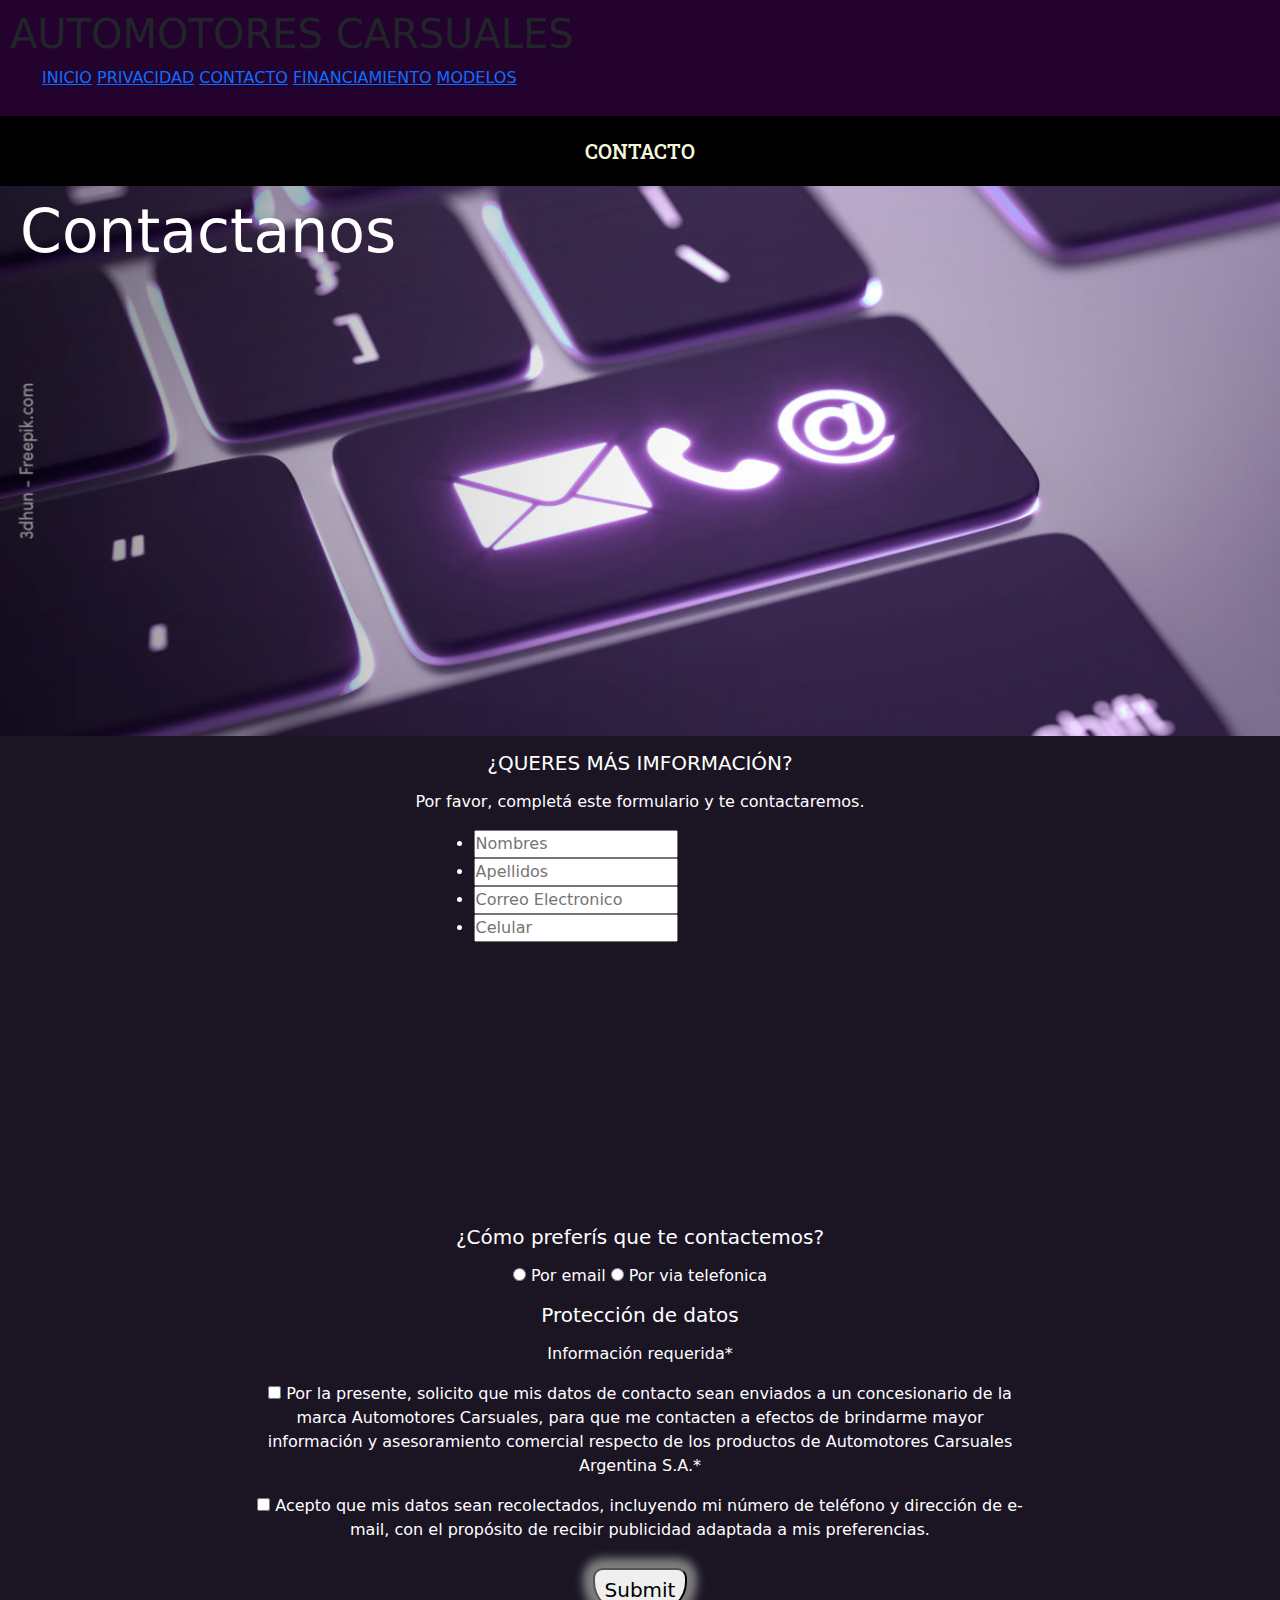
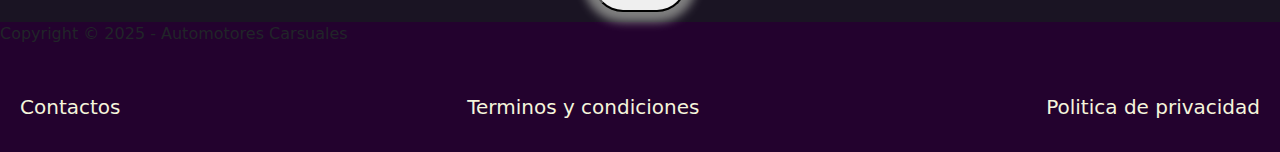
<file: page/contactos.html>
<!DOCTYPE html>
<html lang="en">
<head>
    <meta charset="UTF-8">
    <meta name="viewport" content="width=device-width, initial-scale=1.0">
    <!-- Fuentes -->
    <link rel="preconnect" href="https://fonts.googleapis.com">
    <link rel="preconnect" href="https://fonts.gstatic.com" crossorigin>
    <link href="https://fonts.googleapis.com/css2?family=Roboto+Slab:wght@100..900&display=swap" rel="stylesheet">
    <link rel="preconnect" href="https://fonts.googleapis.com">
    <link rel="preconnect" href="https://fonts.gstatic.com" crossorigin>
    <link href="https://fonts.googleapis.com/css2?family=Montserrat:ital,wght@0,100..900;1,100..900&display=swap" rel="stylesheet">
    <!-- bootstrap -->
    <link href="https://cdn.jsdelivr.net/npm/bootstrap@5.3.3/dist/css/bootstrap.min.css" rel="stylesheet" integrity="sha384-QWTKZyjpPEjISv5WaRU9OFeRpok6YctnYmDr5pNlyT2bRjXh0JMhjY6hW+ALEwIH" crossorigin="anonymous">
    <!-- ------------ -->
    <link rel="stylesheet" href="../css/stilos.css">
    <title>Automotores Carsuales</title>
</head>
<body class="bodyContactos">
    <header>
        <nav class="navBarra">
            <div>
                <h1>
                    AUTOMOTORES CARSUALES
                </h1>
                <ul>
                    <a href="../index.html">INICIO</a>
                    <a href="privacidad.html">PRIVACIDAD</a>
                    <a href="contactos.html">CONTACTO</a>
                    <a href="financiamiento.html">FINANCIAMIENTO</a>
                    <a href="modelos.html">MODELOS</a>
                </ul>
            </div>
        </nav>
            <p class="frase fw-semibold">
                CONTACTO
            </p>
    </header>
    <main class="mainContactos">
        <div class="contactanos">
            <p>Contactanos</p>
        </div>
    </main>
    <section class="sectionContactos">
        <form class="formcontacto">
            <div class="divUno">
                <h2>
                    ¿QUERES MÁS IMFORMACIÓN?
                </h2>
                <p>
                    Por favor, completá este formulario y te contactaremos.
                </p>
            </div>
            <div class="formulario">
                <ul>
                    <li>
                        <input type="text" id="nombres" placeholder="Nombres" required>
                    </li>
                    <li>
                        <input type="text" id="apellidos" placeholder="Apellidos" required>
                    </li>
                    <li>
                        <input type="email" id="email" placeholder="Correo Electronico" required>
                    </li>
                    <li>
                        <input type="tel" id="celular" placeholder="Celular" pattern="[0-9]{10}" title="Por favor inserte su numero de telefono" required>
                    </li>
                </ul>
            </div>
            <div class="divDos">
                <h2>
                    ¿Cómo preferís que te contactemos?
                </h2>
                <input type="radio" name="tilde" required>
                <label for="porEmail">Por email</label>
                <input type="radio" name="tilde" required>
                <label for="porCelular">Por via telefonica</label>
            </div>
            <div class="divTres">
                <h2>
                    Protección de datos
                </h2>
                <p>
                    Información requerida*
                </p>
                <p> 
                    <input type="checkbox" for "textoH2" required>
                    Por la presente, solicito que mis datos de contacto sean enviados a un concesionario de la marca Automotores Carsuales, para que me contacten a efectos de brindarme mayor información y asesoramiento comercial respecto de los productos de Automotores Carsuales Argentina S.A.*
                </p>
                <p> 
                    <input type="checkbox" for "textoH2" required>
                    Acepto que mis datos sean recolectados, incluyendo mi número de teléfono y dirección de e-mail, con el propósito de recibir publicidad adaptada a mis preferencias.  
                </p>
                <input type="submit" class="botonEnviar">
            </div>
        </form>
    </section>
    <footer>
        <p>
            Copyright © 2025 - Automotores Carsuales
        </p>
        <div>
            <ul>
                <li>
                    <a href="contactos.html">Contactos</a>
                </li>
                <li>
                    <a href="">Terminos y condiciones</a>
                </li>
                <li>
                    <a href="privacidad.html">Politica de privacidad</a>
                </li>
            </ul>
        </div>
    </footer>
    <script src="https://cdn.jsdelivr.net/npm/bootstrap@5.3.3/dist/js/bootstrap.bundle.min.js" integrity="sha384-YvpcrYf0tY3lHB60NNkmXc5s9fDVZLESaAA55NDzOxhy9GkcIdslK1eN7N6jIeHz" crossorigin="anonymous"></script>
</body>
</html>
</file>
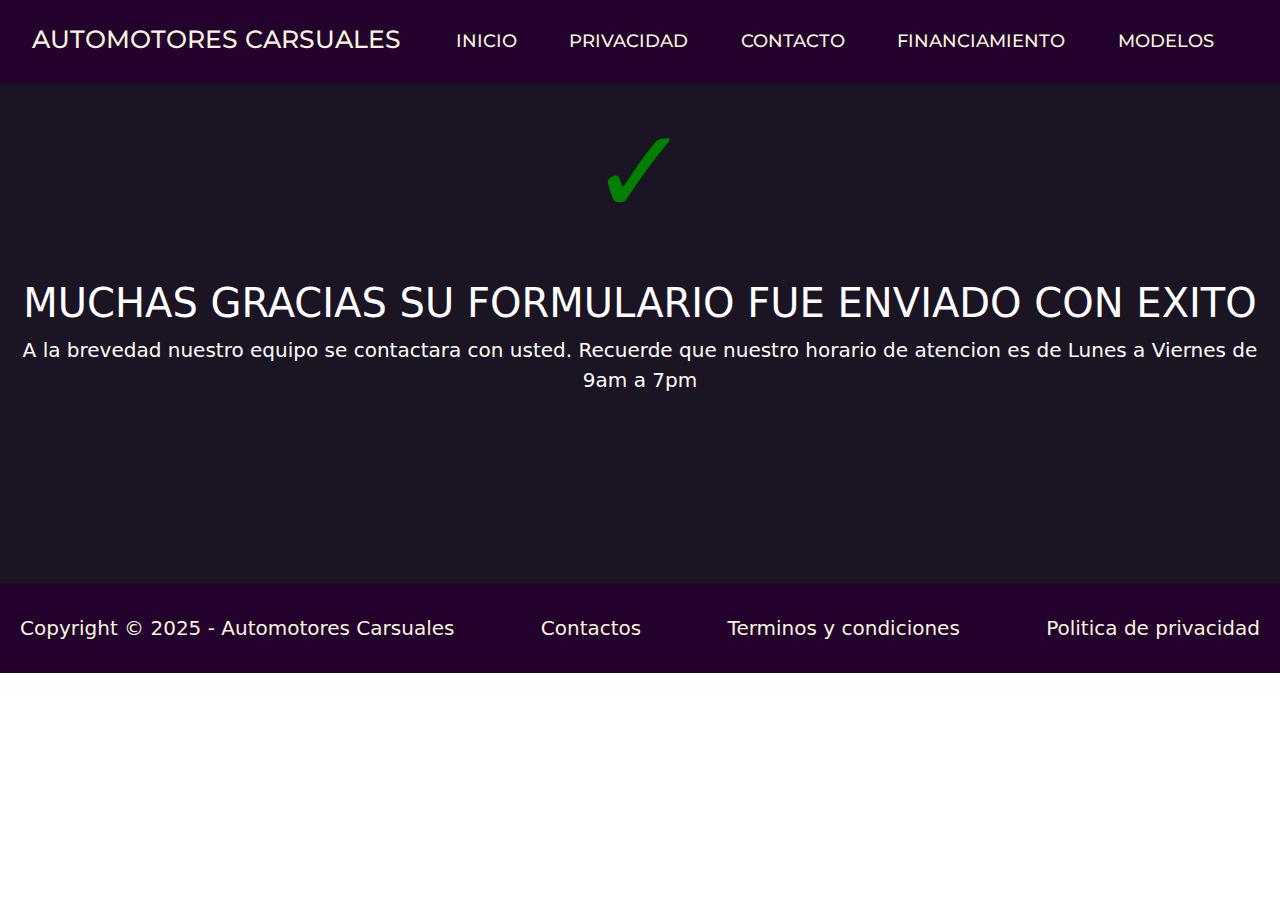
<file: page/enviar.html>
<!DOCTYPE html>
<html lang="en">
<head>
    <meta charset="UTF-8">
    <meta name="viewport" content="width=device-width, initial-scale=1.0">
    <!-- Fuentes -->
    <link rel="preconnect" href="https://fonts.googleapis.com">
    <link rel="preconnect" href="https://fonts.gstatic.com" crossorigin>
    <link href="https://fonts.googleapis.com/css2?family=Roboto+Slab:wght@100..900&display=swap" rel="stylesheet">
    <link rel="preconnect" href="https://fonts.googleapis.com">
    <link rel="preconnect" href="https://fonts.gstatic.com" crossorigin>
    <link href="https://fonts.googleapis.com/css2?family=Montserrat:ital,wght@0,100..900;1,100..900&display=swap" rel="stylesheet">
    <!-- bootstrap -->
    <link href="https://cdn.jsdelivr.net/npm/bootstrap@5.3.3/dist/css/bootstrap.min.css" rel="stylesheet" integrity="sha384-QWTKZyjpPEjISv5WaRU9OFeRpok6YctnYmDr5pNlyT2bRjXh0JMhjY6hW+ALEwIH" crossorigin="anonymous">
    <!-- ------------ -->
    <link rel="stylesheet" href="https://cdnjs.cloudflare.com/ajax/libs/animate.css/4.1.1/animate.min.css"/>
    <!-- css -->
    <link rel="stylesheet" href="../css/stilos.css">
    <title>Automotores Carsuales</title>
</head>
<body class="bodyEnviar">
    <header>
        <nav class="navBarra navbar navbar-expand-lg">
            <div class="container-fluid">
                <div>
                    <h1 class="animate__animated animate__backInLeft">
                        <a class="navbar-brand text-center" href="../index.html">AUTOMOTORES CARSUALES</a>
                    </h1>
                </div>
                <button class="navbar-toggler" type="button" data-bs-toggle="collapse" data-bs-target="#navbarSupportedContent" aria-controls="navbarSupportedContent" aria-expanded="false" aria-label="Toggle navigation">
                <span class="navbar-toggler-icon"></span>
                </button>
                <div class="collapse navbar-collapse" id="navbarSupportedContent">
                    <ul class="navbar-nav col">
                        <li class="nav-item">
                            <a class="nav-link" href="../index.html">INICIO</a>
                        </li>
                        <li class="nav-item">
                            <a class="nav-link" href="privacidad.html">PRIVACIDAD</a>
                        </li>
                        <li class="nav-item">
                            <a class="nav-link" href="contactos.html">CONTACTO</a>
                        </li>
                        <li class="nav-item">
                            <a class="nav-link" href="financiamiento.html">FINANCIAMIENTO</a>
                        </li>
                        <li class="nav-item">    
                            <a class="nav-link" href="modelos.html">MODELOS</a>
                        </li>
                    </ul>
                </div>
            </div>
        </nav>
    </header>
    <main class="mainEnviar">
            <p class="check">
                ✓
            </p>
            <div>
                <h1>
                    MUCHAS GRACIAS SU FORMULARIO FUE ENVIADO CON EXITO
                </h1>
                <p>
                    A la brevedad nuestro equipo se contactara con usted. Recuerde que nuestro horario de atencion es de Lunes a Viernes de 9am a 7pm
                </p>
            </div>
    </main>
<footer>
    <div>
        <ul>
            <li>
                <p>Copyright © 2025 - Automotores Carsuales</p>
            </li>
            <li>
                <a href="contactos.html">Contactos</a>
            </li>
            <li>
                <a href="">Terminos y condiciones</a>
            </li>
            <li>
                <a href="privacidad.html">Politica de privacidad</a>
            </li>
        </ul>
    </div>
</footer>
<script src="https://cdn.jsdelivr.net/npm/bootstrap@5.3.3/dist/js/bootstrap.bundle.min.js" integrity="sha384-YvpcrYf0tY3lHB60NNkmXc5s9fDVZLESaAA55NDzOxhy9GkcIdslK1eN7N6jIeHz" crossorigin="anonymous"></script>
</body>
</html>
</file>
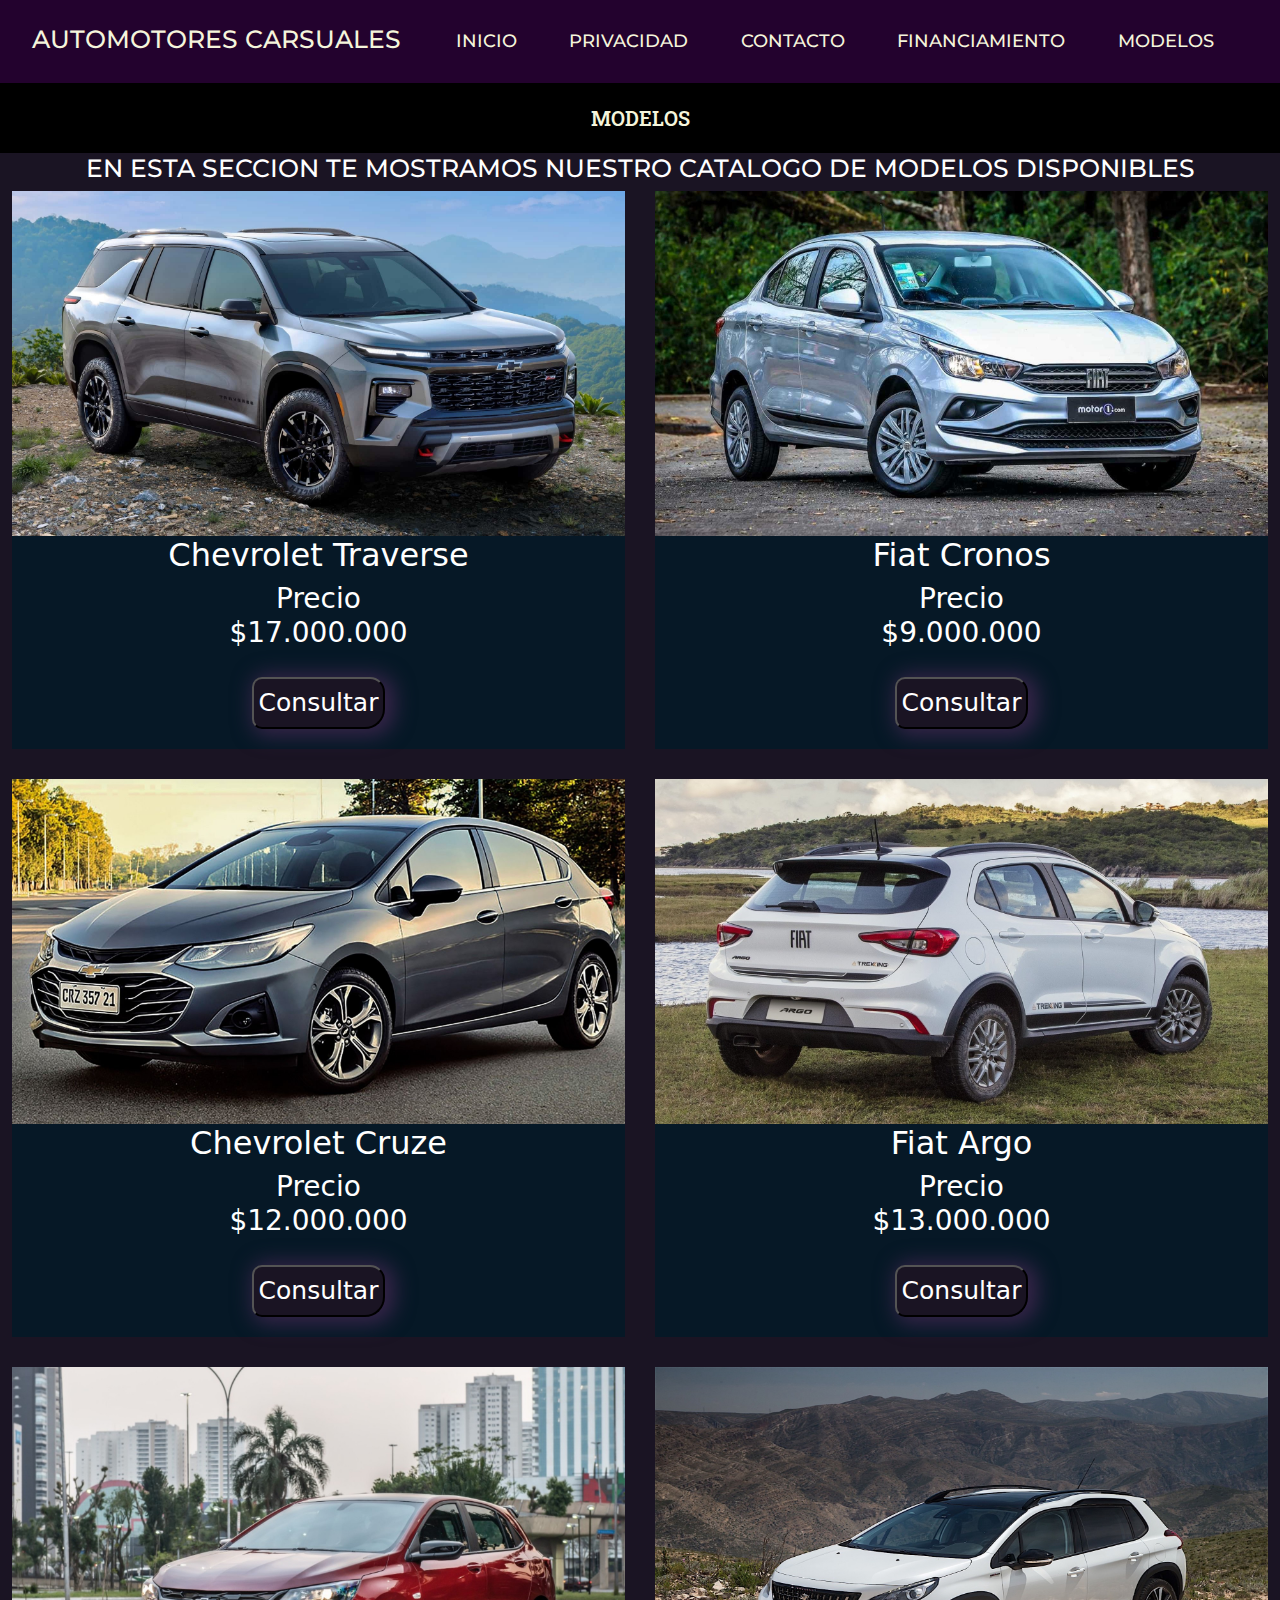
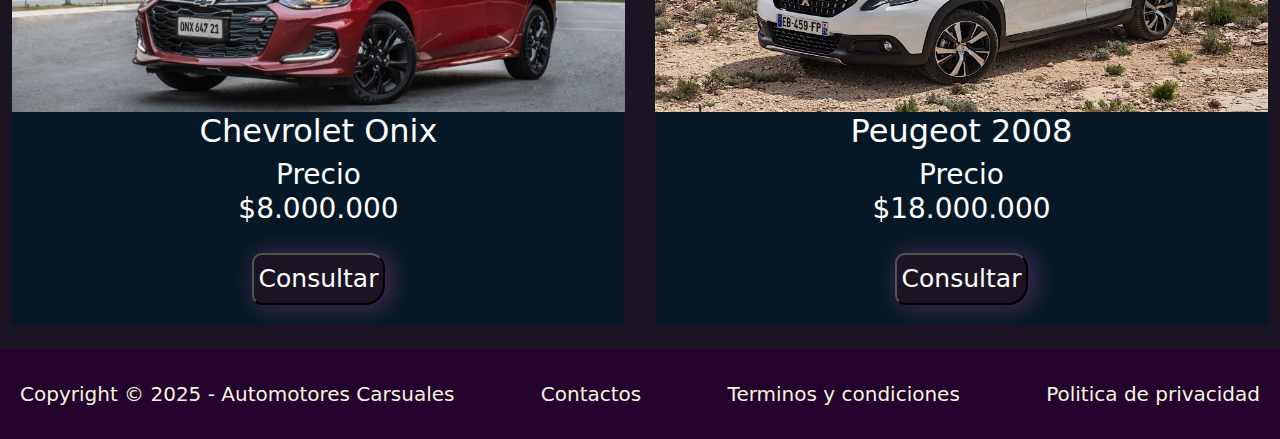
<file: page/modelos.html>
<!DOCTYPE html>
<html lang="en">
<head>
    <meta charset="UTF-8">
    <meta name="viewport" content="width=device-width, initial-scale=1.0">
    <!-- Fuentes -->
    <link rel="preconnect" href="https://fonts.googleapis.com">
    <link rel="preconnect" href="https://fonts.gstatic.com" crossorigin>
    <link href="https://fonts.googleapis.com/css2?family=Roboto+Slab:wght@100..900&display=swap" rel="stylesheet">
    <link rel="preconnect" href="https://fonts.googleapis.com">
    <link rel="preconnect" href="https://fonts.gstatic.com" crossorigin>
    <link href="https://fonts.googleapis.com/css2?family=Montserrat:ital,wght@0,100..900;1,100..900&display=swap" rel="stylesheet">
    <!-- bootstrap -->
    <link href="https://cdn.jsdelivr.net/npm/bootstrap@5.3.3/dist/css/bootstrap.min.css" rel="stylesheet" integrity="sha384-QWTKZyjpPEjISv5WaRU9OFeRpok6YctnYmDr5pNlyT2bRjXh0JMhjY6hW+ALEwIH" crossorigin="anonymous">
    <!-- ------------ -->
    <link rel="stylesheet" href="https://cdnjs.cloudflare.com/ajax/libs/animate.css/4.1.1/animate.min.css"/>
    <!-- css -->
    <link rel="stylesheet" href="../css/stilos.css">
    <title>Automotores Carsuales</title>
</head>
<body class="bodyContactos">
    <header>
        <nav class="navBarra navbar navbar-expand-lg">
            <div class="container-fluid">
                <div>
                    <h1 class="animate__animated animate__backInLeft">
                        <a class="navbar-brand text-center" href="../index.html">AUTOMOTORES CARSUALES</a>
                    </h1>
                </div>
                <button class="navbar-toggler" type="button" data-bs-toggle="collapse" data-bs-target="#navbarSupportedContent" aria-controls="navbarSupportedContent" aria-expanded="false" aria-label="Toggle navigation">
                <span class="navbar-toggler-icon"></span>
                </button>
                <div class="collapse navbar-collapse" id="navbarSupportedContent">
                    <ul class="navbar-nav col">
                        <li class="nav-item">
                            <a class="nav-link" href="../index.html">INICIO</a>
                        </li>
                        <li class="nav-item">
                            <a class="nav-link" href="privacidad.html">PRIVACIDAD</a>
                        </li>
                        <li class="nav-item">
                            <a class="nav-link" href="contactos.html">CONTACTO</a>
                        </li>
                        <li class="nav-item">
                            <a class="nav-link" href="financiamiento.html">FINANCIAMIENTO</a>
                        </li>
                        <li class="nav-item">    
                            <a class="nav-link" href="modelos.html">MODELOS</a>
                        </li>
                    </ul>
                </div>
            </div>
        </nav>
            <p class="frase fw-semibold">
                MODELOS
            </p>
    </header>
    <main class="mainModelos">
        <h1 class="text-center text-white">
            EN ESTA SECCION TE MOSTRAMOS NUESTRO CATALOGO DE MODELOS DISPONIBLES
        </h1>
        <section class="sectionModelos">
            <div class="container-fluid text-center">
                <div class="cuadroModelos">
                    <div class="divImgModelos">
                        <div class="imgmodelos">
                            <img src="../img/Chevrolet-traverse.jpg" class="img-fluid" alt="Chevrolet traverse">
                        </div>
                        <div>
                            <h2>Chevrolet Traverse</h2>
                            <h3>Precio <br> $17.000.000</h3>
                            <button type="button" class="botonConsultar">
                                <a href="contactos.html">Consultar</a>
                            </button>
                        </div>
                    </div>
                    <div class="divImgModelos">
                        <div class="imgmodelos">
                            <img src="../img/Cronos.jpg" class="img-fluid" alt="Fiat Cronos">
                        </div>
                        <div>
                            <h2>Fiat Cronos</h2>
                            <h3>Precio <br> $9.000.000</h3>
                            <button type="button" class="botonConsultar">
                                <a href="contactos.html">Consultar</a>
                            </button>
                        </div>
                    </div>
                    <div class="divImgModelos">
                        <div class="imgmodelos">
                            <img src="../img/Cruze.jpg" class="img-fluid" alt="Chevrolet Cruze">
                        </div>
                        <div>
                            <h2>Chevrolet Cruze</h2>
                            <h3>Precio <br> $12.000.000</h3>
                            <button type="button" class="botonConsultar">
                                <a href="contactos.html">Consultar</a>
                            </button>
                        </div>
                    </div>
                    <div class="divImgModelos">
                        <div class="imgmodelos">
                            <img src="../img/Fiat Argo.jpg" class="img-fluid" alt="Fiat Argo">
                        </div>
                        <div>
                            <h2>Fiat Argo</h2>
                            <h3>Precio <br> $13.000.000</h3>
                            <button type="button" class="botonConsultar">
                                <a href="contactos.html">Consultar</a>
                            </button>
                        </div>
                    </div>
                    <div class="divImgModelos">
                        <div class="imgmodelos">
                            <img src="../img/Onix-2.jpg" class="img-fluid" alt="Chevrolet Onix">
                        </div>
                        <div>
                            <h2>Chevrolet Onix</h2>
                            <h3>Precio <br> $8.000.000</h3>
                            <button type="button" class="botonConsultar">
                                <a href="contactos.html">Consultar</a>
                            </button>
                        </div>
                    </div>
                    <div class="divImgModelos">
                        <div class="imgmodelos">
                            <img src="../img/PEUGEOT-2008.jpg" class="img-fluid" alt="PEUGEOT-2008">
                        </div>
                        <div>
                            <h2>Peugeot 2008</h2>
                            <h3>Precio <br> $18.000.000</h3>
                            <button type="button" class="botonConsultar">
                                <a href="contactos.html">Consultar</a>
                            </button>
                        </div>
                    </div>
            </div>
        </section>
        <br>
    </main>
    <footer>
        <div>
            <ul>
                <li>
                    <p>Copyright © 2025 - Automotores Carsuales</p>
                </li>
                <li>
                    <a href="contactos.html">Contactos</a>
                </li>
                <li>
                    <a href="">Terminos y condiciones</a>
                </li>
                <li>
                    <a href="privacidad.html">Politica de privacidad</a>
                </li>
            </ul>
        </div>
    </footer>
    <script src="https://cdn.jsdelivr.net/npm/bootstrap@5.3.3/dist/js/bootstrap.bundle.min.js" integrity="sha384-YvpcrYf0tY3lHB60NNkmXc5s9fDVZLESaAA55NDzOxhy9GkcIdslK1eN7N6jIeHz" crossorigin="anonymous"></script>
</body>
</html>
</file>
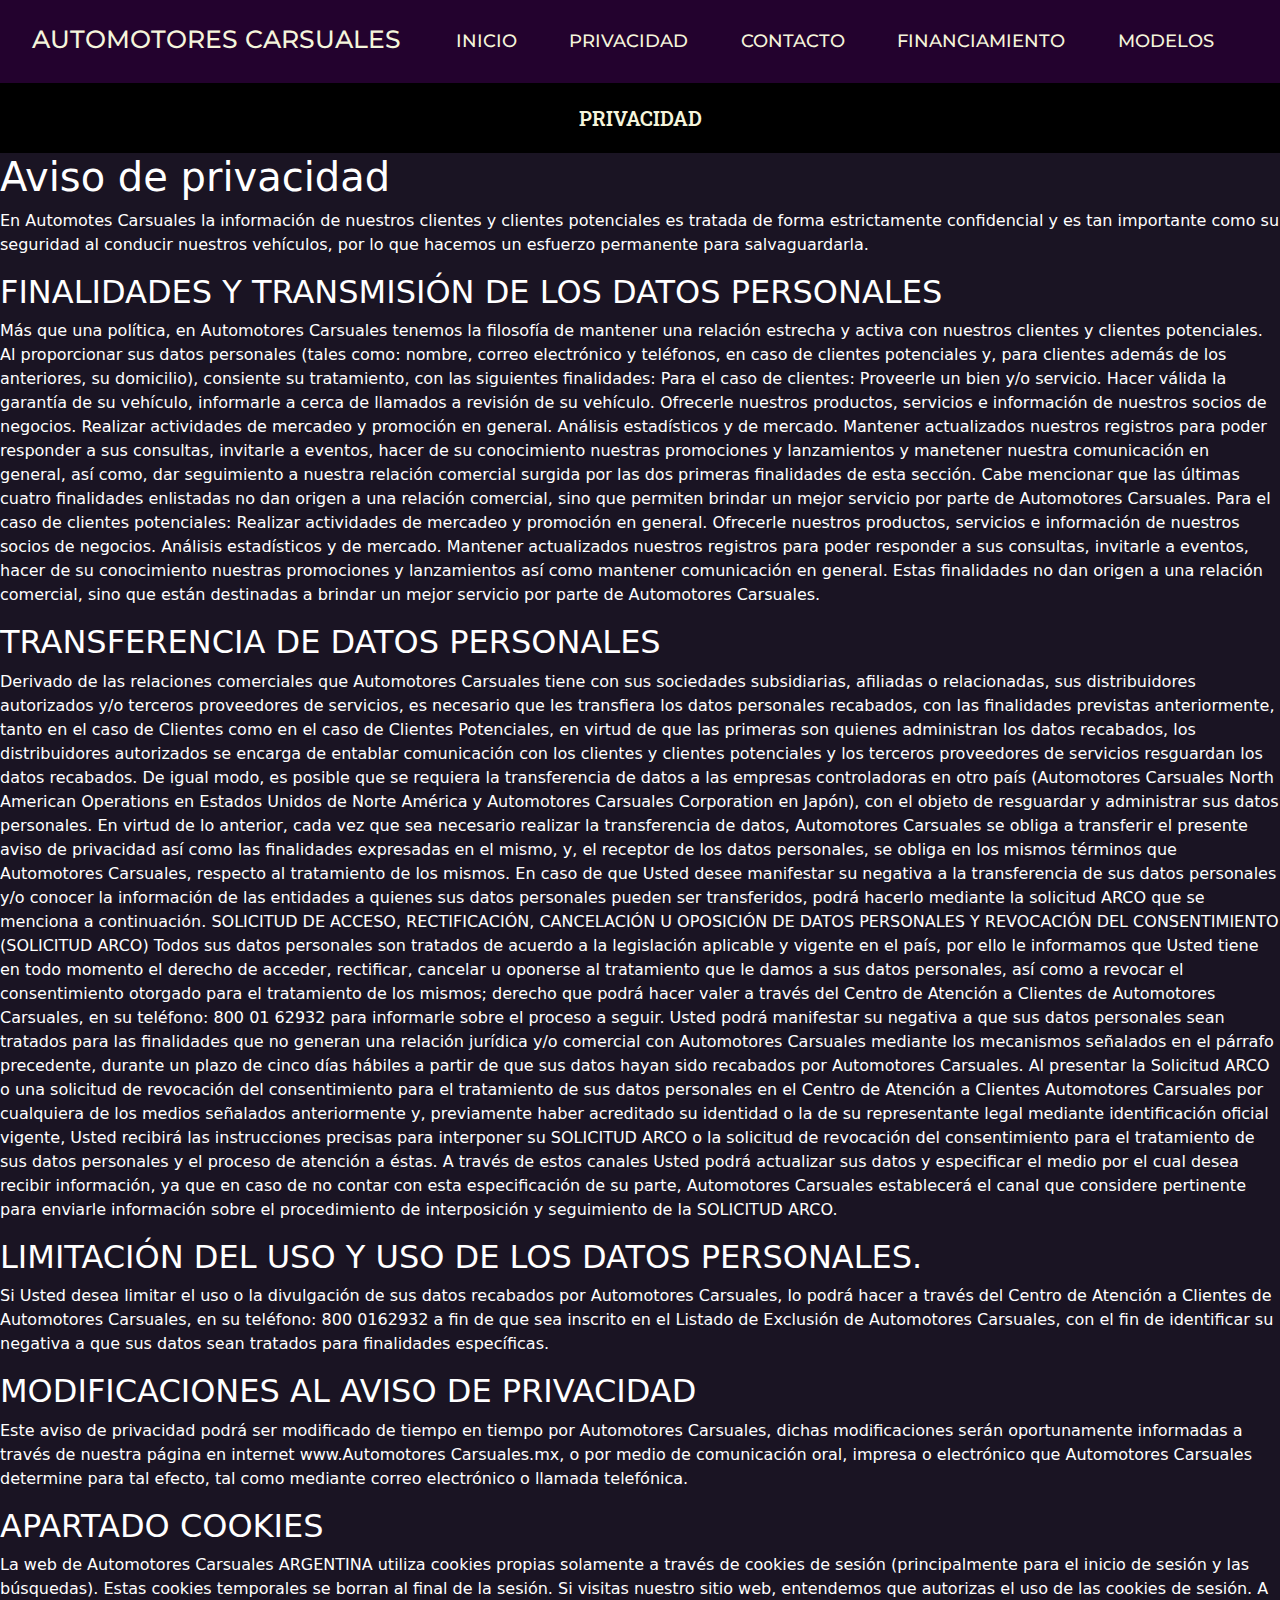
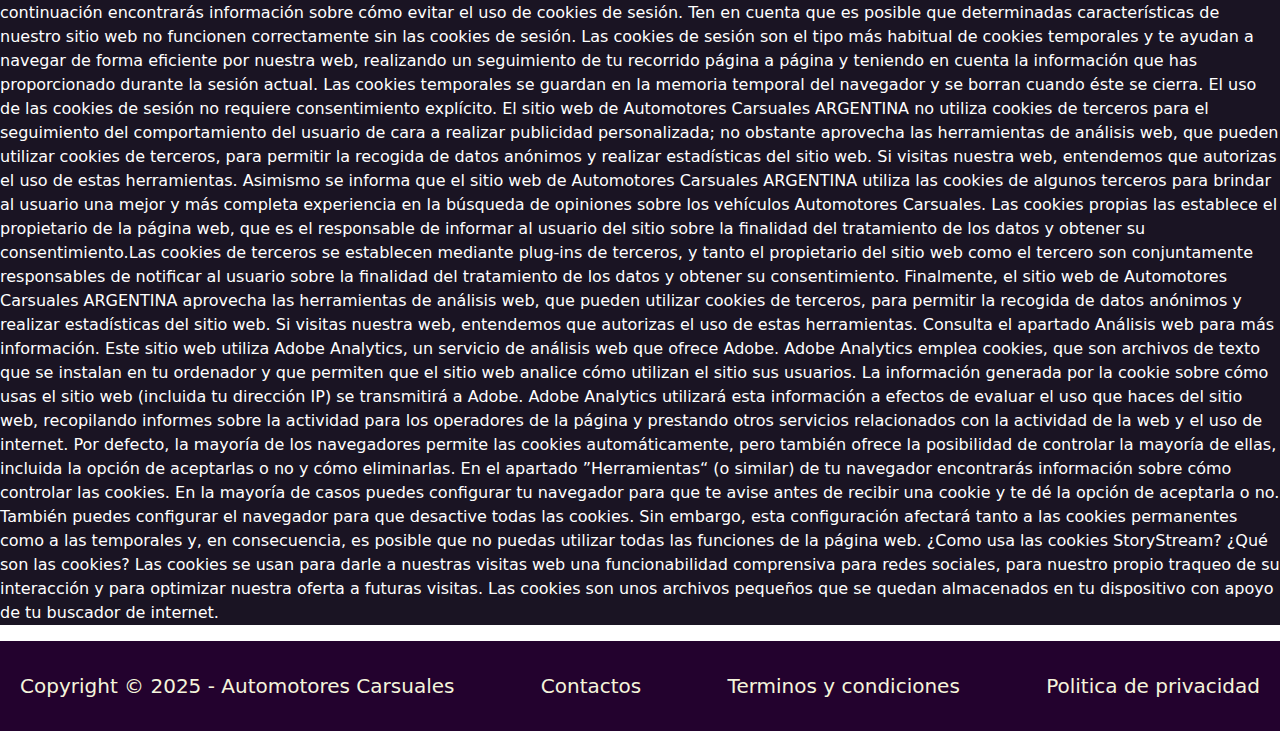
<file: page/privacidad.html>
<!DOCTYPE html>
<html lang="en">
<head>
    <meta charset="UTF-8">
    <meta name="viewport" content="width=device-width, initial-scale=1.0">
    <!-- Fuentes -->
    <link rel="preconnect" href="https://fonts.googleapis.com">
    <link rel="preconnect" href="https://fonts.gstatic.com" crossorigin>
    <link href="https://fonts.googleapis.com/css2?family=Roboto+Slab:wght@100..900&display=swap" rel="stylesheet">
    <link rel="preconnect" href="https://fonts.googleapis.com">
    <link rel="preconnect" href="https://fonts.gstatic.com" crossorigin>
    <link href="https://fonts.googleapis.com/css2?family=Montserrat:ital,wght@0,100..900;1,100..900&display=swap" rel="stylesheet">
    <!-- bootstrap -->
    <link href="https://cdn.jsdelivr.net/npm/bootstrap@5.3.3/dist/css/bootstrap.min.css" rel="stylesheet" integrity="sha384-QWTKZyjpPEjISv5WaRU9OFeRpok6YctnYmDr5pNlyT2bRjXh0JMhjY6hW+ALEwIH" crossorigin="anonymous">
    <!-- ------------ -->
    <link rel="stylesheet" href="../css/stilos.css">
    <title>Automotores Carsuales</title>
</head>
<body>
    <header>
        <nav class="navBarra navbar navbar-expand-lg">
            <div class="container-fluid">
                <div>
                    <h1>
                        <a class="navbar-brand text-center" href="../index.html">AUTOMOTORES CARSUALES</a>
                    </h1>
                </div>
                <button class="navbar-toggler" type="button" data-bs-toggle="collapse" data-bs-target="#navbarSupportedContent" aria-controls="navbarSupportedContent" aria-expanded="false" aria-label="Toggle navigation">
                <span class="navbar-toggler-icon"></span>
                </button>
                <div class="collapse navbar-collapse" id="navbarSupportedContent">
                    <ul class="navbar-nav col">
                        <li class="nav-item">
                            <a class="nav-link" href="../index.html">INICIO</a>
                        </li>
                        <li class="nav-item">
                            <a class="nav-link" href="privacidad.html">PRIVACIDAD</a>
                        </li>
                        <li class="nav-item">
                            <a class="nav-link" href="contactos.html">CONTACTO</a>
                        </li>
                        <li class="nav-item">
                            <a class="nav-link" href="financiamiento.html">FINANCIAMIENTO</a>
                        </li>
                        <li class="nav-item">    
                            <a class="nav-link" href="modelos.html">MODELOS</a>
                        </li>
                    </ul>
                </div>
            </div>
        </nav>
            <p class="frase fw-semibold">
                PRIVACIDAD
            </p>
    </header>
    <main class="mainPrivacidad">
        <h1>
            Aviso de privacidad
        </h1>
        <p>
            En Automotes Carsuales la información de nuestros clientes y clientes potenciales es tratada de forma estrictamente confidencial y es tan importante como su seguridad al conducir nuestros vehículos, por lo que hacemos un esfuerzo permanente para salvaguardarla.
        </p>
        <h2>
            FINALIDADES Y TRANSMISIÓN DE LOS DATOS PERSONALES
        </h2>
        <p>
            Más que una política, en Automotores Carsuales tenemos la filosofía de mantener una relación estrecha y activa con nuestros clientes y clientes potenciales. Al proporcionar sus datos personales (tales como: nombre, correo electrónico y teléfonos, en caso de clientes potenciales y, para clientes además de los anteriores, su domicilio), consiente su tratamiento, con las siguientes finalidades:

            Para el caso de clientes:

            Proveerle un bien y/o servicio.
            Hacer válida la garantía de su vehículo, informarle a cerca de llamados a revisión de su vehículo.
            Ofrecerle nuestros productos, servicios e información de nuestros socios de negocios.
            Realizar actividades de mercadeo y promoción en general.
            Análisis estadísticos y de mercado.
            Mantener actualizados nuestros registros para poder responder a sus consultas, invitarle a eventos, hacer de su conocimiento nuestras promociones y lanzamientos y manetener nuestra comunicación en general, así como, dar seguimiento a nuestra relación comercial surgida por las dos primeras finalidades de esta sección.
            Cabe mencionar que las últimas cuatro finalidades enlistadas no dan origen a una relación comercial, sino que permiten brindar un mejor servicio por parte de Automotores Carsuales.

            Para el caso de clientes potenciales:

            Realizar actividades de mercadeo y promoción en general.
            Ofrecerle nuestros productos, servicios e información de nuestros socios de negocios.
            Análisis estadísticos y de mercado.
            Mantener actualizados nuestros registros para poder responder a sus consultas, invitarle a eventos, hacer de su conocimiento nuestras promociones y lanzamientos así como mantener comunicación en general.
            Estas finalidades no dan origen a una relación comercial, sino que están destinadas a brindar un mejor servicio por parte de Automotores Carsuales.
        </p>
        <h2>
            TRANSFERENCIA DE DATOS PERSONALES
        </h2>
        <p>
            Derivado de las relaciones comerciales que Automotores Carsuales tiene con sus sociedades subsidiarias, afiliadas o relacionadas, sus distribuidores autorizados y/o terceros proveedores de servicios, es necesario que les transfiera los datos personales recabados, con las finalidades previstas anteriormente, tanto en el caso de Clientes como en el caso de Clientes Potenciales, en virtud de que las primeras son quienes administran los datos recabados, los distribuidores autorizados se encarga de entablar comunicación con los clientes y clientes potenciales y los terceros proveedores de servicios resguardan los datos recabados.

            De igual modo, es posible que se requiera la transferencia de datos a las empresas controladoras en otro país (Automotores Carsuales North American Operations en Estados Unidos de Norte América y Automotores Carsuales Corporation en Japón), con el objeto de resguardar y administrar sus datos personales.

            En virtud de lo anterior, cada vez que sea necesario realizar la transferencia de datos, Automotores Carsuales se obliga a transferir el presente aviso de privacidad así como las finalidades expresadas en el mismo, y, el receptor de los datos personales, se obliga en los mismos términos que Automotores Carsuales, respecto al tratamiento de los mismos.

            En caso de que Usted desee manifestar su negativa a la transferencia de sus datos personales y/o conocer la información de las entidades a quienes sus datos personales pueden ser transferidos, podrá hacerlo mediante la solicitud ARCO que se menciona a continuación.

            SOLICITUD DE ACCESO, RECTIFICACIÓN, CANCELACIÓN U OPOSICIÓN DE DATOS PERSONALES Y REVOCACIÓN DEL CONSENTIMIENTO (SOLICITUD ARCO)
            Todos sus datos personales son tratados de acuerdo a la legislación aplicable y vigente en el país, por ello le informamos que Usted tiene en todo momento el derecho de acceder, rectificar, cancelar u oponerse al tratamiento que le damos a sus datos personales, así como a revocar el consentimiento otorgado para el tratamiento de los mismos; derecho que podrá hacer valer a través del Centro de Atención a Clientes de Automotores Carsuales, en su teléfono: 800 01 62932 para informarle sobre el proceso a seguir.

            Usted podrá manifestar su negativa a que sus datos personales sean tratados para las finalidades que no generan una relación jurídica y/o comercial con Automotores Carsuales mediante los mecanismos señalados en el párrafo precedente, durante un plazo de cinco días hábiles a partir de que sus datos hayan sido recabados por Automotores Carsuales.

            Al presentar la Solicitud ARCO o una solicitud de revocación del consentimiento para el tratamiento de sus datos personales en el Centro de Atención a Clientes Automotores Carsuales por cualquiera de los medios señalados anteriormente y, previamente haber acreditado su identidad o la de su representante legal mediante identificación oficial vigente, Usted recibirá las instrucciones precisas para interponer su SOLICITUD ARCO o la solicitud de revocación del consentimiento para el tratamiento de sus datos personales y el proceso de atención a éstas.

            A través de estos canales Usted podrá actualizar sus datos y especificar el medio por el cual desea recibir información, ya que en caso de no contar con esta especificación de su parte, Automotores Carsuales establecerá el canal que considere pertinente para enviarle información sobre el procedimiento de interposición y seguimiento de la SOLICITUD ARCO.
        </p>
        <h2>
            LIMITACIÓN DEL USO Y USO DE LOS DATOS PERSONALES.
        </h2>
        <p>
            Si Usted desea limitar el uso o la divulgación de sus datos recabados por Automotores Carsuales, lo podrá hacer a través del Centro de Atención a Clientes de Automotores Carsuales, en su teléfono: 800 0162932 a fin de que sea inscrito en el Listado de Exclusión de Automotores Carsuales, con el fin de identificar su negativa a que sus datos sean tratados para finalidades específicas.
        </p>
        <h2>
            MODIFICACIONES AL AVISO DE PRIVACIDAD
        </h2>
        <p>
            Este aviso de privacidad podrá ser modificado de tiempo en tiempo por Automotores Carsuales, dichas modificaciones serán oportunamente informadas a través de nuestra página en internet www.Automotores Carsuales.mx, o por medio de comunicación oral, impresa o electrónico que Automotores Carsuales determine para tal efecto, tal como mediante correo electrónico o llamada telefónica.
        </p>
        <h2>
            APARTADO COOKIES
        </h2>
        <p>
            La web de Automotores Carsuales ARGENTINA utiliza cookies propias solamente a través de cookies de sesión (principalmente para el inicio de sesión y las búsquedas). Estas cookies temporales se borran al final de la sesión. Si visitas nuestro sitio web, entendemos que autorizas el uso de las cookies de sesión. A continuación encontrarás información sobre cómo evitar el uso de cookies de sesión. Ten en cuenta que es posible que determinadas características de nuestro sitio web no funcionen correctamente sin las cookies de sesión.
            
            Las cookies de sesión son el tipo más habitual de cookies temporales y te ayudan a navegar de forma eficiente por nuestra web, realizando un seguimiento de tu recorrido página a página y teniendo en cuenta la información que has proporcionado durante la sesión actual. Las cookies temporales se guardan en la memoria temporal del navegador y se borran cuando éste se cierra. El uso de las cookies de sesión no requiere consentimiento explícito.
            
            El sitio web de Automotores Carsuales ARGENTINA no utiliza cookies de terceros para el seguimiento del comportamiento del usuario de cara a realizar publicidad personalizada; no obstante aprovecha las herramientas de análisis web, que pueden utilizar cookies de terceros, para permitir la recogida de datos anónimos y realizar estadísticas del sitio web. Si visitas nuestra web, entendemos que autorizas el uso de estas herramientas.
            
            Asimismo se informa que el sitio web de Automotores Carsuales ARGENTINA utiliza las cookies de algunos terceros para brindar al usuario una mejor y más completa experiencia en la búsqueda de opiniones sobre los vehículos Automotores Carsuales.
            
            Las cookies propias las establece el propietario de la página web, que es el responsable de informar al usuario del sitio sobre la finalidad del tratamiento de los datos y obtener su consentimiento.Las cookies de terceros se establecen mediante plug-ins de terceros, y tanto el propietario del sitio web como el tercero son conjuntamente responsables de notificar al usuario sobre la finalidad del tratamiento de los datos y obtener su consentimiento.
            
            Finalmente, el sitio web de Automotores Carsuales ARGENTINA aprovecha las herramientas de análisis web, que pueden utilizar cookies de terceros, para permitir la recogida de datos anónimos y realizar estadísticas del sitio web. Si visitas nuestra web, entendemos que autorizas el uso de estas herramientas. Consulta el apartado Análisis web para más información.
            
            Este sitio web utiliza Adobe Analytics, un servicio de análisis web que ofrece Adobe. Adobe Analytics emplea cookies, que son archivos de texto que se instalan en tu ordenador y que permiten que el sitio web analice cómo utilizan el sitio sus usuarios. La información generada por la cookie sobre cómo usas el sitio web (incluida tu dirección IP) se transmitirá a Adobe. Adobe Analytics utilizará esta información a efectos de evaluar el uso que haces del sitio web, recopilando informes sobre la actividad para los operadores de la página y prestando otros servicios relacionados con la actividad de la web y el uso de internet.
            
            Por defecto, la mayoría de los navegadores permite las cookies automáticamente, pero también ofrece la posibilidad de controlar la mayoría de ellas, incluida la opción de aceptarlas o no y cómo eliminarlas. En el apartado ”Herramientas“ (o similar) de tu navegador encontrarás información sobre cómo controlar las cookies. En la mayoría de casos puedes configurar tu navegador para que te avise antes de recibir una cookie y te dé la opción de aceptarla o no. También puedes configurar el navegador para que desactive todas las cookies. Sin embargo, esta configuración afectará tanto a las cookies permanentes como a las temporales y, en consecuencia, es posible que no puedas utilizar todas las funciones de la página web.
            
            
            ¿Como usa las cookies StoryStream?
            
            ¿Qué son las cookies?
            
            Las cookies se usan para darle a nuestras visitas web una funcionabilidad comprensiva para redes sociales, para nuestro propio traqueo de su interacción y para optimizar nuestra oferta a futuras visitas. Las cookies son unos archivos pequeños que se quedan almacenados en tu dispositivo con apoyo de tu buscador de internet.
        </p>
    </main>
    <footer>
        <div>
            <ul>
                <li>
                    <p>Copyright © 2025 - Automotores Carsuales</p>
                </li>
                <li>
                    <a href="contactos.html">Contactos</a>
                </li>
                <li>
                    <a href="">Terminos y condiciones</a>
                </li>
                <li>
                    <a href="privacidad.html">Politica de privacidad</a>
                </li>
            </ul>
        </div>
    </footer>
    <script src="https://cdn.jsdelivr.net/npm/bootstrap@5.3.3/dist/js/bootstrap.bundle.min.js" integrity="sha384-YvpcrYf0tY3lHB60NNkmXc5s9fDVZLESaAA55NDzOxhy9GkcIdslK1eN7N6jIeHz" crossorigin="anonymous"></script>
</body>
</html>
</file>
<file: css/stilos.css>
* {
  margin: 0;
  padding: 0;
}

html {
  font-size: 62.5;
}

/* NAVBARRA*/
.navBarra {
  padding: 10px;
  background-color: rgb(35, 2, 46);
}
.navBarra div div h1 {
  margin-bottom: 15px;
}
.navBarra div div h1 :hover {
  box-shadow: 0 0 20px silver;
  transition: 0.5s;
  color: black;
  background-color: azure;
  border-radius: 20px;
}
.navBarra div div h1 a {
  margin: 0;
  padding: 5px 10px;
  border-radius: 20px;
  color: #f5f5dc;
  font-family: "Montserrat", serif;
  font-weight: 500;
  font-size: 25px;
}
.navBarra div div ul {
  display: flex;
  flex-direction: row;
  justify-content: space-evenly;
}
.navBarra div div ul li :hover {
  border-radius: 20px;
  box-shadow: 0 0 20px silver;
  color: black;
  background-color: azure;
  transition: 0.5s;
  font-weight: 600;
}
.navBarra div div ul li a {
  text-decoration: none;
  border-radius: 20px;
  color: #f5f5dc;
  font-family: "Montserrat", serif;
  font-weight: 500;
  font-size: 18px;
}

.frase {
  font-family: "Roboto Slab", serif;
  font-optical-sizing: auto;
  font-weight: 300;
  font-style: normal;
  background-color: black;
  color: #f5f5dc;
  text-align: center;
  font-size: 20px;
  padding: 20px 0;
  margin: 0;
}

.mainIndex {
  background-color: rgb(26, 20, 35);
}
.mainIndex .imgBanner {
  width: 100%;
}
.mainIndex .imgBanner img {
  width: 100%;
}
.mainIndex h2 {
  padding-top: 20px;
  color: black;
  background-color: silver;
  text-align: center;
}
.mainIndex .divColumnaIndex {
  display: flex;
  flex-direction: column;
  justify-content: center;
  align-items: center;
}
.mainIndex .divColumnaIndex div {
  width: 600px;
  height: 400px;
}
.mainIndex .divColumnaIndex div img {
  border-radius: 5px;
  width: 100%;
}
.mainIndex .divColumnaIndex p {
  font-family: "Montserrat", serif;
  font-optical-sizing: auto;
  font-weight: 400;
  font-style: normal;
  font-size: 20px;
  padding: 20px 0;
  font-weight: bold solid 50px;
  text-align: center;
}
.mainIndex .divColumnaIndex .pChevrolet {
  background-color: rgb(236, 154, 41);
  width: 100%;
}
.mainIndex .divColumnaIndex .pPeugeot {
  background-color: rgb(242, 247, 242);
  width: 100%;
}
.mainIndex .divColumnaIndex .pFiat {
  background-color: rgb(168, 32, 26);
  width: 100%;
}
.mainIndex .divColumnaIndex .pFord {
  background-color: rgb(16, 152, 247);
  width: 100%;
}
.mainIndex .finMainIndex {
  margin: 0 10px;
  padding: 10px 0;
  color: rgb(188, 189, 192);
  text-align: center;
}

.mainPrivacidad {
  background-color: rgb(26, 20, 35);
  color: white;
}
.mainPrivacidad div {
  margin: 30px;
}
.mainPrivacidad div h1, .mainPrivacidad div h2 {
  text-align: center;
  padding: 10px;
}
.mainPrivacidad div p {
  margin: 5px 10px;
  padding: 5px 0;
}

.bodyContactos {
  background-color: rgb(26, 20, 35);
}
.bodyContactos .mainContactos {
  background-image: url(../img/20-08-t-commerce-1200x600.jpg);
  background-repeat: no-repeat;
  background-size: 100% 100%;
}
.bodyContactos .mainContactos .contactanos {
  height: 550px;
  font-size: 60px;
  padding-left: 20px;
  color: white;
}
.bodyContactos .sectionContactos .formcontacto {
  color: white;
  display: flex;
  flex-direction: column;
  align-items: center;
  text-align: center;
}
.bodyContactos .sectionContactos .formcontacto div h2 {
  margin: 15px 0;
  font-size: 20px;
}
.bodyContactos .sectionContactos .formcontacto .formulario {
  width: 100%;
  display: grid;
  grid-template-columns: 0.2fr 0.2fr;
  grid-template-rows: 0.5fr 0.5fr 0.5fr 0.5fr;
  width: 75%;
  gap: 20px;
  grid-template-areas: "label1 input1" "label2 input2" "label3 input3" "label4 input4";
  justify-content: center;
  align-items: center;
}
.bodyContactos .sectionContactos .formcontacto .formulario div label {
  grid-area: label1;
}
.bodyContactos .sectionContactos .formcontacto .formulario div input {
  grid-area: input1;
}
.bodyContactos .sectionContactos .formcontacto .formulario div label {
  grid-area: label2;
}
.bodyContactos .sectionContactos .formcontacto .formulario div input {
  grid-area: input2;
}
.bodyContactos .sectionContactos .formcontacto .formulario div label {
  grid-area: label3;
}
.bodyContactos .sectionContactos .formcontacto .formulario div input {
  grid-area: input3;
}
.bodyContactos .sectionContactos .formcontacto .formulario div label {
  grid-area: label4;
}
.bodyContactos .sectionContactos .formcontacto .formulario div input {
  grid-area: input4;
}
.bodyContactos .sectionContactos .formcontacto .divDos h2 {
  margin: 15px 30px;
}
.bodyContactos .sectionContactos .formcontacto .divDos div {
  display: flex;
  flex-direction: row;
  justify-content: space-evenly;
}
.bodyContactos .sectionContactos .formcontacto .divDos div div p {
  margin: 15px 30px;
}
.bodyContactos .sectionContactos .formcontacto .divTres {
  width: 60%;
}
.bodyContactos .sectionContactos .formcontacto .divTres h2 {
  margin: 15px 30px;
}
.bodyContactos .sectionContactos .formcontacto .divTres .botonEnviar {
  box-shadow: 0px 0px 10px 10px grey;
  font-size: 20px;
  font-weight: 500;
  margin: 10px;
  padding: 5px 10px;
  border-radius: 10px 10px 30px 30px;
  text-decoration: none;
}
.bodyContactos .sectionContactos .formcontacto .divTres .botonEnviar a {
  color: black;
  text-decoration: none;
}

.bodyEnviar .mainEnviar {
  background-color: rgb(26, 20, 35);
  height: 500px;
  display: block;
  text-align: center;
  justify-items: center;
  align-items: center;
  color: white;
}
.bodyEnviar .mainEnviar .check {
  color: green;
  font-size: 120px;
  width: 20%;
}
.bodyEnviar .mainEnviar div {
  font-size: 20px;
}

.mainFinanciamiento {
  background-color: rgb(26, 20, 35);
}
.mainFinanciamiento .tituloFin {
  text-align: center;
  font-family: "Roboto Slab", serif;
  font-optical-sizing: auto;
  font-weight: 300;
  background: silver;
  padding: 10px 0;
}
.mainFinanciamiento .divH2Fin {
  color: yellow;
  padding: 20px;
}
.mainFinanciamiento .divImgFinanciamiento {
  display: grid;
  grid-template-columns: 1fr 1fr 1fr;
  gap: 15px;
  width: 100%;
  height: 100%;
  font-size: 20px;
  text-align: center;
  padding: 15px 0;
}
.mainFinanciamiento .divImgFinanciamiento .col1 {
  display: grid;
  grid-template-rows: 1fr 0.1fr;
  gap: 15px;
  text-align: center;
}
.mainFinanciamiento .divImgFinanciamiento .col1 img {
  width: 100%;
  height: 100%;
}
.mainFinanciamiento .divImgFinanciamiento .col1 .nombreYfinanciamiento {
  font-size: 20px;
  text-align: center;
  padding: 15px 0;
  margin: 0 10px;
  background-color: rgb(24, 48, 89);
}
.mainFinanciamiento .parrafoFin {
  background-color: rgb(26, 20, 35);
  margin: 0;
  padding: 10px;
  color: white;
  text-align: center;
}
.mainFinanciamiento section .divNumerosFinanciamineto {
  display: flex;
  flex-direction: row;
  justify-content: space-around;
  gap: 20px;
  background-color: #f5f5dc;
}
.mainFinanciamiento section .divNumerosFinanciamineto .ctf {
  display: flex;
  flex-direction: column;
  justify-content: space-between;
}
.mainFinanciamiento section .divNumerosFinanciamineto .ctf p {
  font-size: 20px;
}
.mainFinanciamiento section .divNumerosFinanciamineto .ctf div .numeros {
  font-size: 90px;
  margin: 0;
}
.mainFinanciamiento section .divNumerosFinanciamineto .centro {
  display: flex;
  flex-direction: column;
  justify-content: space-between;
}
.mainFinanciamiento section .divNumerosFinanciamineto .centro div p {
  font-size: 20px;
}
.mainFinanciamiento section .divNumerosFinanciamineto .centro div div .numeros {
  font-size: 30px;
  margin: 0;
}

.mainModelos {
  background-color: rgb(26, 20, 35);
}
.mainModelos h1 {
  text-decoration: none;
  font-size: 25px;
  font-family: "Montserrat", serif;
}
.mainModelos .sectionModelos div .cuadroModelos {
  display: grid;
  grid-template-columns: 1fr 1fr;
  grid-template-rows: 1fr 1fr 1fr;
  gap: 30px;
  align-items: center;
  justify-items: center;
}
.mainModelos .sectionModelos div .cuadroModelos .divImgModelos div {
  background-color: rgb(6, 24, 38);
  color: white;
}
.mainModelos .sectionModelos div .cuadroModelos .divImgModelos .botonConsultar {
  margin: 20px 0;
  background-color: rgb(26, 20, 35);
  padding: 5px;
  border-radius: 10px 15px 20px 10px;
  box-shadow: 5px 2px 20px 5px rgb(55, 37, 73);
}
.mainModelos .sectionModelos div .cuadroModelos .divImgModelos .botonConsultar a {
  text-decoration: none;
  font-size: 25px;
  color: white;
}

footer {
  background-color: rgb(35, 2, 46);
}
footer div {
  color: #f5f5dc;
}
footer div ul {
  display: flex;
  flex-direction: row;
  justify-content: space-between;
  padding: 30px 0;
  margin: 0;
  text-align: center;
  list-style: none;
}
footer div ul li {
  padding: 0 20px;
}
footer div ul li p {
  font-size: 20px;
  margin: 0;
}
footer div ul li a {
  text-decoration: none;
  font-size: 20px;
  color: #f5f5dc;
}

@media screen and (max-width: 750px) {
  .navBarra div div h1 {
    margin: 0;
  }
  .navBarra div div h1 a {
    font-size: 19px;
    text-align: start;
  }
  .navBarra div button {
    background-color: white;
    font-size: 15px;
  }
  .navBarra div div ul {
    display: flex;
    flex-direction: column;
    text-align: end;
  }
  .frase {
    font-size: 15px;
  }
  .mainIndex .h2Index {
    font-size: 13px;
    padding: 5px 30px;
  }
  .mainIndex .divColumnaIndex div {
    width: 400px;
  }
  .mainIndex .divColumnaIndex p {
    margin: 0;
  }
  .bodyContactos .mainContactos .contactanos {
    height: 300px;
    font-size: 30px;
  }
  .bodyContactos .sectionContactos .formcontacto {
    margin: 20px;
  }
  .bodyEnviar .mainEnviar {
    height: 300px;
  }
  .bodyEnviar .mainEnviar .check {
    color: green;
    font-size: 80px;
    width: 20%;
  }
  .bodyEnviar .mainEnviar div h1 {
    font-size: 15px;
  }
  .bodyEnviar .mainEnviar div p {
    font-size: 10px;
  }
  .mainFinanciamiento .divImgFinanciamiento {
    display: inline;
  }
  .mainFinanciamiento .divImgFinanciamiento .col1 {
    display: inline;
  }
  .mainFinanciamiento .divImgFinanciamiento .col1 .nombreYfinanciamiento {
    margin: 20px 0;
  }
  .mainFinanciamiento .parrafoFin {
    font-size: 15px;
  }
  .mainFinanciamiento section .divNumerosFinanciamineto {
    display: flex;
    flex-direction: column;
  }
  .mainFinanciamiento section .divNumerosFinanciamineto .ctf div .numeros {
    font-size: 70px;
    padding: 20px 0;
  }
  .mainFinanciamiento section .divNumerosFinanciamineto .centro div div .numeros {
    text-align: center;
    font-size: 25px;
  }
  .mainFinanciamiento section .divNumerosFinanciamineto div .tea {
    text-align: center;
    margin: 20px 0;
  }
  .mainModelos h1 {
    font-size: 15px;
    padding: 10px;
  }
  .mainModelos .sectionModelos div .cuadroModelos {
    display: inline;
  }
  .mainModelos .sectionModelos div .cuadroModelos .divImgModelos div button {
    font-size: 1px;
  }
  /* footer */
  footer {
    display: inline;
  }
  footer div ul {
    display: flex;
    flex-direction: column;
    gap: 25px;
    background-color: rgb(35, 2, 46);
  }
}

/*# sourceMappingURL=stilos.css.map */
</file>
